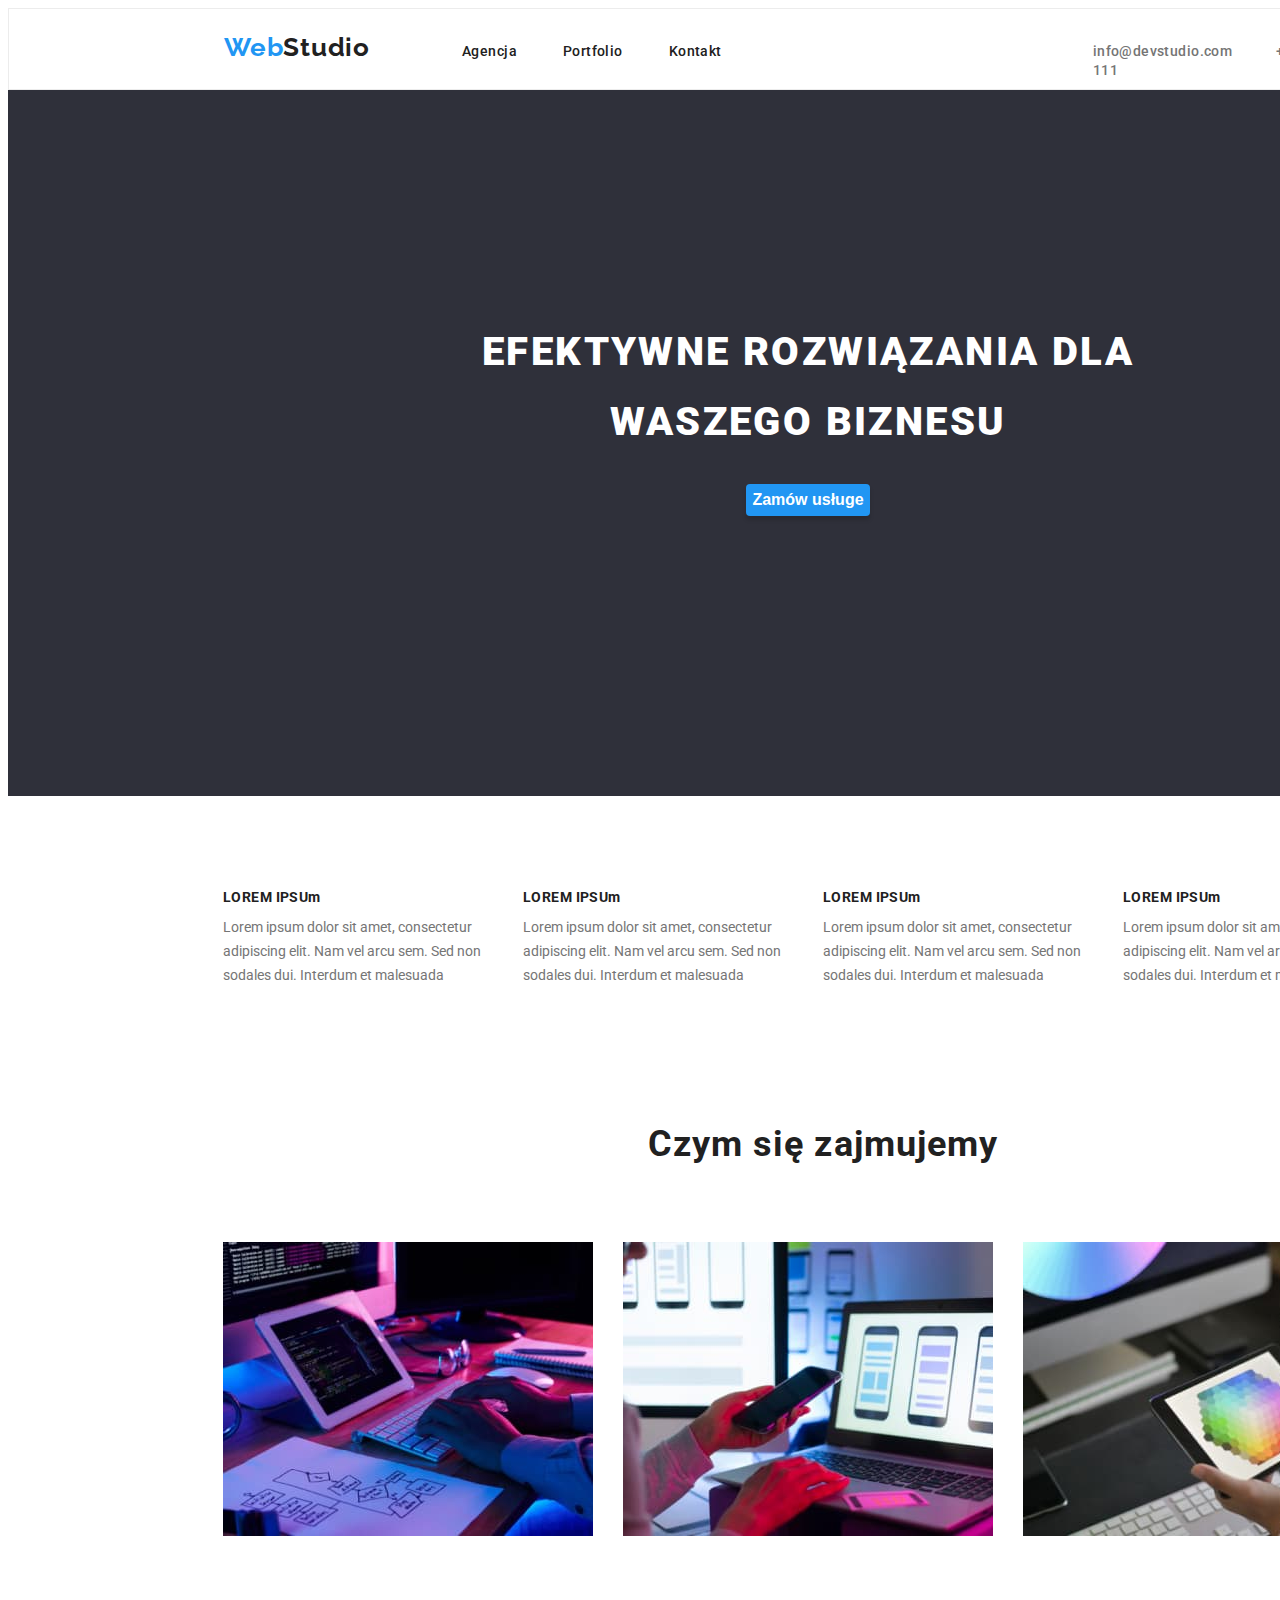
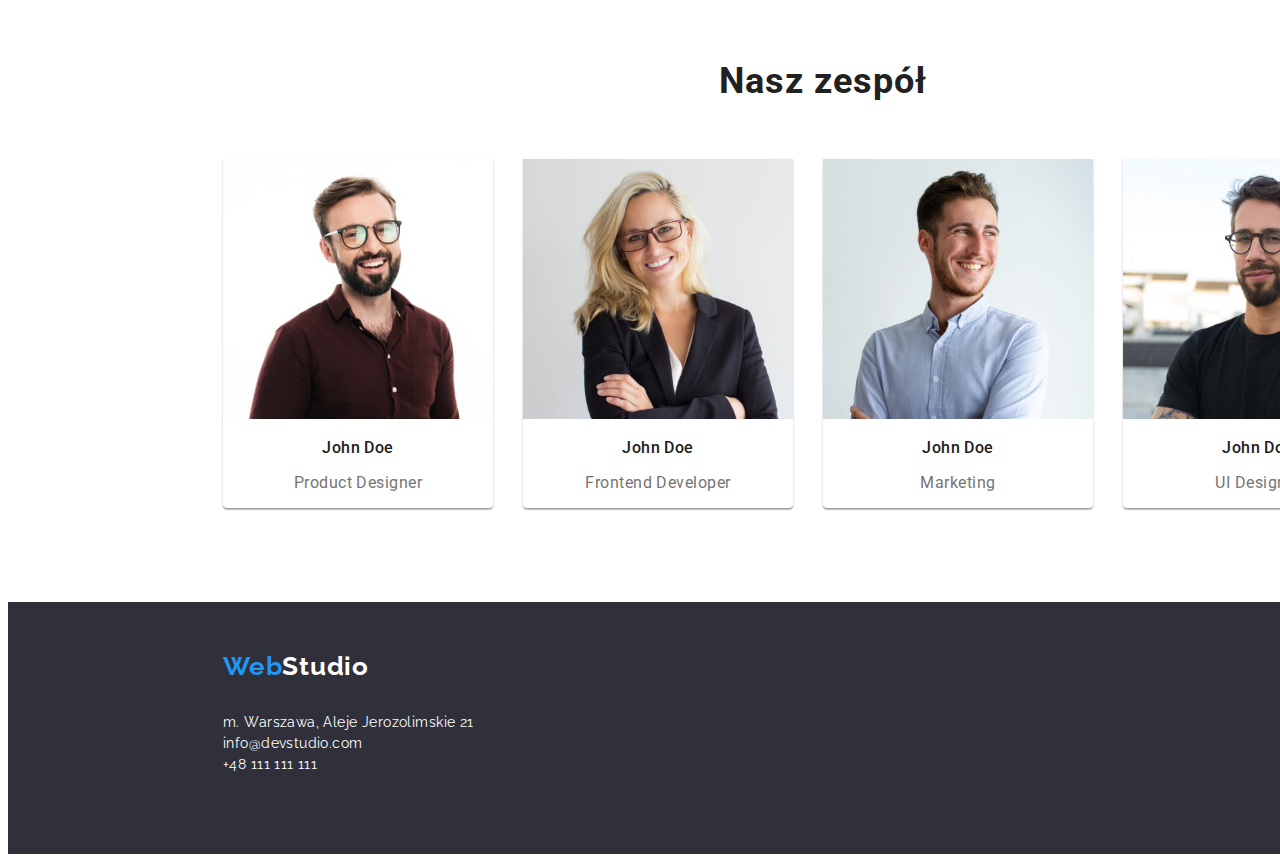
<file: index.html>
<!DOCTYPE html>
<html lang="pl">
<head>
    <meta charset="UTF-8">
    <meta http-equiv="X-UA-Compatible" content="IE=edge">
    <meta name="viewport" content="width=device-width, initial-scale=1.0">
    <title>Document</title>  
    <link rel="stylesheet" href="https://cdnjs.cloudflare.com/ajax/libs/modern-normalize/2.0.0/modern-normalize.css"
    integrity="sha512-gA2Bvu0/hw4oj0Lp8ZHjK+o3S4BE5m8d/wNVy6ktKLhHKPpWLQwv9ixzuWirWOakoJqlBdePq2NhoCaUOQ5npQ=="
    rossorigin="anonymous" referrerpolicy="no-referrer" />
    <link rel="stylesheet" href="./css/style.css"> 
    <link rel="stylesheet" href="./css/page-layout.css">
    <link rel="preconnect" href="https://fonts.googleapis.com">
    <link rel="preconnect" href="https://fonts.gstatic.com" crossorigin>
    <link href="https://fonts.googleapis.com/css2?family=Raleway:wght@700&family=Roboto:wght@400;500;900&display=swap" rel="stylesheet">

</head> 

<body> 
    <header>
       <div class="container" > 
            <div class="navigation-list">
                <div class="container-logo">
                    <a class="brand-logo" href="./index.html"><span class="first-half-webstudio">Web</span><span class="second-half-webstudio">Studio</span></a>
                </div> 
                <nav>
                    <ul class="link">
                        <li><a class="link-style-agency" href="#">Agencja</a></li>
                        <li><a class="link-style-portfolio" href="./portfolio.html">Portfolio</a></li>
                        <li><a class="link-style-contact" href="#">Kontakt</a></li> 
                    </ul> 
                </nav>
                <div class="contact-link">
                    <a class="link-contact" href="mailto:info@devstudio.com">info@devstudio.com</a> 
                    <a class="link-contact" href="tel:+48111111111">+48 111 111 111</a>  
                </div>
            </div>
        </div>
    </header> 
    <main>  
        <div class="container-first">
            <!--Szara sekcja z przyciskiem-->  
            <h1 class="large-text">EFEKTYWNE ROZWIĄZANIA DLA WASZEGO BIZNESU</h1>
            <button class="bth1" type="button">Zamów usługe</button>
        </div> 
        <div class="container-second">
        <!--Nasze atuty--> 
            <ul class="list-text">
                <li class="list-text-li"> 
                    <h3 class="list-text1">LOREM IPSUm</h3>
                    <p class="list-text2">Lorem ipsum dolor sit amet, consectetur adipiscing elit. Nam vel arcu sem. Sed non sodales dui. Interdum et malesuada<p>
                <li class="list-text-li"> 
                    <h3 class="list-text1">LOREM IPSUm</h3>
                    <p class="list-text2">Lorem ipsum dolor sit amet, consectetur adipiscing elit. Nam vel arcu sem. Sed non sodales dui. Interdum et malesuada<p>
                <li class="list-text-li"> 
                    <h3 class="list-text1">LOREM IPSUm</h3>
                    <p class="list-text2">Lorem ipsum dolor sit amet, consectetur adipiscing elit. Nam vel arcu sem. Sed non sodales dui. Interdum et malesuada<p>
                <li class="list-tex-li"> 
                    <h3 class="list-text1">LOREM IPSUm</h3>
                    <p class="list-text2">Lorem ipsum dolor sit amet, consectetur adipiscing elit. Nam vel arcu sem. Sed non sodales dui. Interdum et malesuada<p>
                </li>
            </ul> 
         
        
        <!--Czym się zajmujemy  bloki ze zdjęciami-->
            <h2 class="expert">Czym się zajmujemy</h2>
            <ul class="list-expert"> 
                <li class="list-expert-img"> 
                    <img  
                        src="images/images1/box1.jpg"  
                        alt="programista piszący kod na klawiaturze"  
                        width="370"  
                        height="294" 
                    /> 
                </li>
                <li class="list-expert-img"> 
                    <img  
                        src="images/images1/box2.jpg"  
                        alt="kobieta testuje aplikacje na telefonie"  
                        width="370" 
                        height="294" 
                    /> 
                </li>
                <li class="list-expert-img"> 
                    <img  
                        src="images/images1/box3.jpg"  
                        alt="grafik wybierający kolor na tablecie"  
                        width="370"  
                        height="294" 
                    /> 
                <li>
            </ul> 
        <!--Nasz zespół jest listą?-->
            <h2 class="team">Nasz zespół</h2>
            <ul class="list-team">   
                <li class="team-images"> 
                    <img  
                        src="images/images2/img1.jpg"  
                        alt="Mężczyzna w okularch i brązowej koszuli uśmiecha się"  
                        width="270"  
                        height="260" 
                    />  
                    <h3 class="team-name">John Doe</h3>
                    <p class="team-expert">Product Designer</p> 
                <li class="team-images">  
                    <img  
                        src="images/images2/img2.jpg"  
                        alt="Kobieta w okularach uśmiecha się"  
                        width="270"  
                        height="260" 
                    />
                    <h3 class="team-name">John Doe</h3>
                    <p class="team-expert">Frontend Developer</p> 
                <li class="team-images"> 
                    <img  
                        src="images/images2/img3.jpg"  
                        alt="Mężczyzna w błękitnej koszuli uśmiecha się"  
                        width="270"  
                        height="260" 
                    />
                    <h3 class="team-name">John Doe</h3>
                    <p class="team-expert">Marketing</p>
                <li class="team-images">
                    <img  
                        src="images/images2/img4.jpg"  
                        alt="Mężczyzna z zarostem i okularach uśmiecha się"  
                        width="270"  
                        height="260" 
                    />
                    <h3 class="team-name">John Doe</h3>
                    <p class="team-expert">UI Designer</p>
                </li>
            </ul> 
        </div>
    </main> 
    <footer>  
        <div class="container-footer"> 
            <a class="brand-logo-footer" href="./index.html"><span class="first-half-webstudio">Web</span><span class="second-half-webstudio2">Studio</span></a>
            <address class="box-footer"> 
                <ul class="list-adress">
                    <li class="list-adress-maps"><a class="adress-footer1" href="https://goo.gl/maps/7ZxhDKWCxvy8bxdD8"> m. Warszawa, Aleje Jerozolimskie 21</a></li>
                    <li class="list-adress-mail"><a class="adress-footer1" href="mailto:info@devstudio.com">info@devstudio.com</a></li>
                    <li class="list-adres-tel"><a class="adress-footer1" href="tel:+48111111111">+48 111 111 111</a></li>
                </ul> 
            </address>
        </div>
    </footer>
</body>  
</html>
</file>
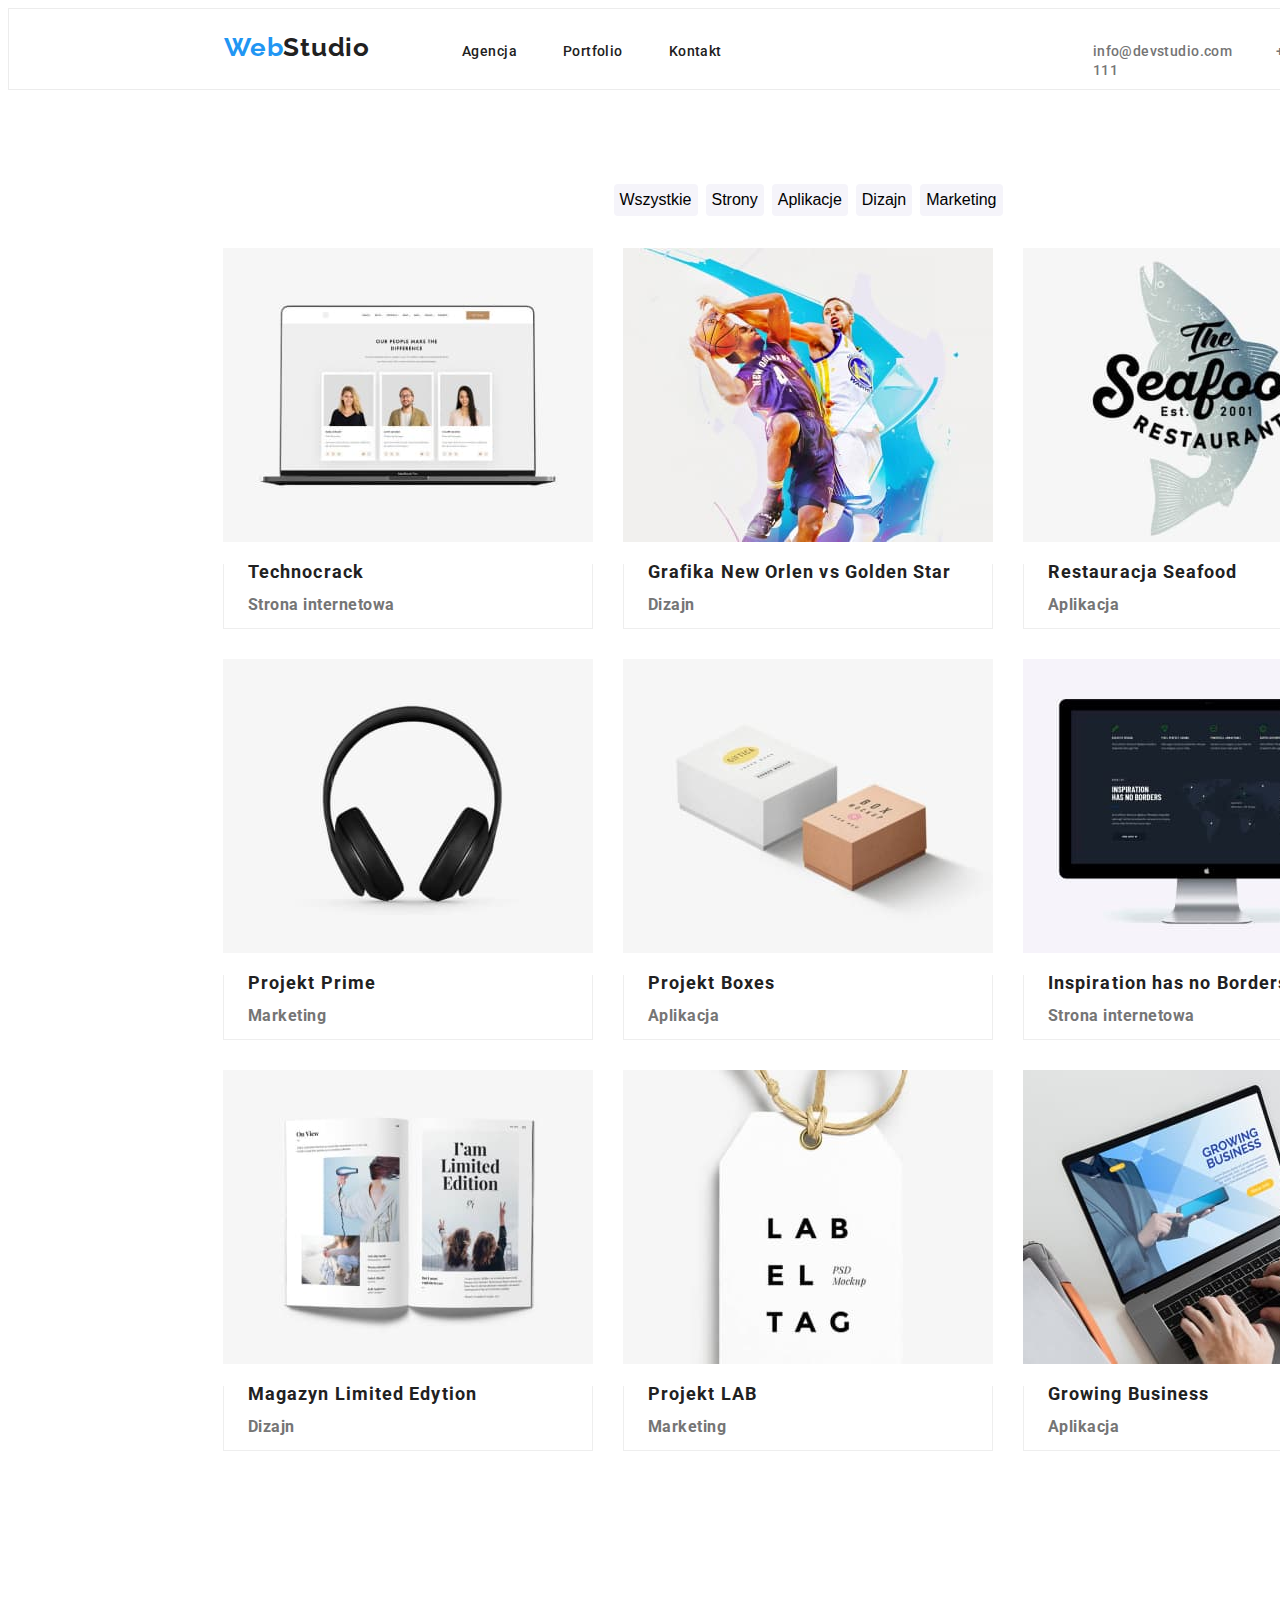
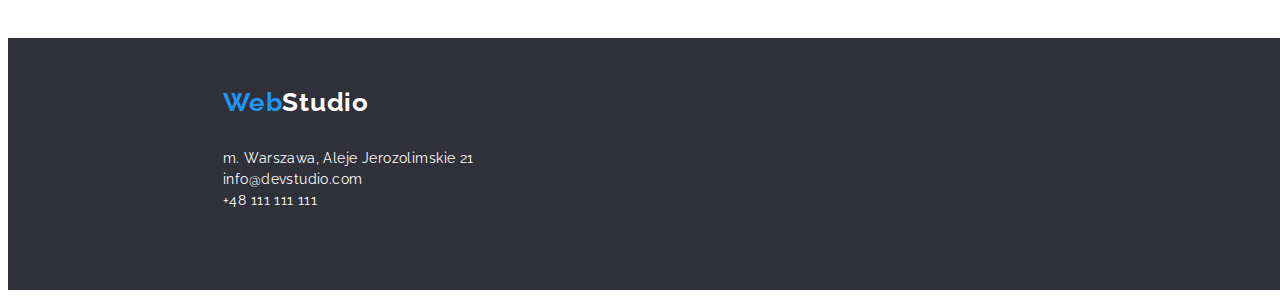
<file: portfolio.html>
<!DOCTYPE html> 
<html lang="pl">   
<head> 
    <meta charset="UTF-8">
    <meta http-equiv="X-UA-Compatible" content="IE=edge">
    <meta name="viewport" content="width=device-width, initial-scale=1.0">
    <title>Document</title>  
    <link rel="stylesheet" href="https://cdnjs.cloudflare.com/ajax/libs/modern-normalize/2.0.0/modern-normalize.css"
     integrity="sha512-gA2Bvu0/hw4oj0Lp8ZHjK+o3S4BE5m8d/wNVy6ktKLhHKPpWLQwv9ixzuWirWOakoJqlBdePq2NhoCaUOQ5npQ=="
     crossorigin="anonymous" referrerpolicy="no-referrer" />
    <link rel="stylesheet" href="./css/style.css"> 
    <link rel="stylesheet" href="./css/page-layout.css">
    <link rel="preconnect" href="https://fonts.googleapis.com">
    <link rel="preconnect" href="https://fonts.gstatic.com" crossorigin>
    <link href="https://fonts.googleapis.com/css2?family=Raleway:wght@700&family=Roboto:wght@400;500;900&display=swap"  rel="stylesheet">
 
</head> 
<body> 
    <header>
        <div class="container">
            <div class="navigation-list">
                <div class="container-logo">
                    <a class="brand-logo" href="./index.html"><span      class="first-half-webstudio">Web</span><span
                        class="second-half-webstudio">Studio</span></a>
                </div>
                <nav>
                    <ul class="link">
                        <li><a class="link-style-agency" href="#">Agencja</a></li>
                        <li><a class="link-style-portfolio" href="./portfolio.html">Portfolio</a></li>
                        <li><a class="link-style-contact" href="#">Kontakt</a></li>
                    </ul>
                </nav>
                <div class="contact-link">
                    <a class="link-contact" href="mailto:info@devstudio.com">info@devstudio.com</a>
                    <a class="link-contact" href="tel:+48111111111">+48 111 111 111</a>
                </div>
            </div>
        </div>
    </header>
    <main>  
        <!--przyciski nad zdjęciami-->  
        <div class="container-portfolio"> 
            <ul class="list-bth">
                <li> 
                    <button class="bth2" type="button">Wszystkie</button>
                </li>
                <li> 
                    <button class="bth2" type="button">Strony</button>
                </li>
                <li> 
                    <button class="bth2" type="button">Aplikacje</button>
                </li>
                <li>
                    <button class="bth2" type="button">Dizajn</button>
                </li>
                <li> 
                    <button class="bth2" type="button">Marketing</button>
                </li>
            </ul>
            <!--Lista ze zdjęciami-->   
            <div class="container-works">
                <ul class="list-works">
                    <li> 
                        <img  
                            src="images/images3/imgport1.jpg"  
                            alt="obraz laptopa" 
                            width="370"  
                            height="294" 
                        /> 
                        <header class="info-works">
                            <h3 class="list-works1">Technocrack</h3> 
                            <p class="list-works2">Strona internetowa</p>
                        </header>
                    </li>
                    <li> 
                        <img  
                            src="images/images3/imgport2.jpg"  
                            alt="dwóch koszykarzy" 
                            width="370"  
                            height="294"  
                        /> 
                        <header class="info-works">
                            <h3 class="list-works1">Grafika New Orlen vs Golden Star</h3>
                            <p class="list-works2">Dizajn</p> 
                        </header>
                    </li>
                    <li> 
                        <img  
                            src="images/images3/imgport3.jpg"  
                            alt="logo restauracji z rybą" 
                            width="370"  
                            height="294"  
                        />  
                        <header class="info-works">
                            <h3 class="list-works1">Restauracja Seafood</h3>
                            <p class="list-works2">Aplikacja</p> 
                        </header>
                    </li>
                    <li> 
                        <img  
                            src="images/images3/imgport4.jpg"  
                            alt="czarne słuchawki" 
                            width="370"
                            height="294"
                        /> 
                        <header class="info-works">
                            <h3 class="list-works1">Projekt Prime</h3>
                            <p class="list-works2">Marketing</p>
                        </header>
                    </li>
                    <li>
                        <img  
                            src="images/images3/imgport5.jpg"  
                            alt="dwa kartony" 
                            width="370"  
                            height="294"  
                        />
                        <header class="info-works">
                            <h3 class="list-works1">Projekt Boxes</h3>
                            <p class="list-works2">Aplikacja</p> 
                        </header>
                    </li>
                    <li> 
                        <img  
                            src="images/images3/imgport6.jpg"  
                            alt="monitor komputerowy" 
                            width="370"
                            height="294"> 
                        <header class="info-works">
                            <h3 class="list-works1">Inspiration has no Borders</h3>
                            <p class="list-works2">Strona internetowa</p>
                        </header>
                    </li> 
                    <li>
                        <img  
                            src="images/images3/imgport7.jpg"  
                            alt="Otwarta książka" 
                            width="370"
                            height="294"   
                        /> 
                        <header class="info-works">
                            <h3 class="list-works1">Magazyn Limited Edytion</h3>
                            <p class="list-works2">Dizajn</p>
                        </header>
                    </li>
                    <li> 
                        <img  
                            src="images/images3/imgport8.jpg"
                            alt="zawieszka" 
                            width="370"
                            height="294"  
                        />
                        <header class="info-works">
                            <h3 class="list-works1">Projekt LAB</h3>
                            <p class="list-works2">Marketing</p> 
                        </header>
                    </li>
                    <li> 
                        <img  
                            src="images/images3/imgport9.jpg" 
                            alt="Mężczyzna używający laptopa" 
                            width="370"  
                            height="294"
                        />
                        <header class="info-works">
                            <h3 class="list-works1">Growing Business</h3>
                            <p class="list-works2">Aplikacja</p>
                        </header>
                    
                    </li>
                </ul>  
            </div>
        </div>
    </main> 
  <footer>  
        <div class="container-footer"> 
            <a class="brand-logo-footer" href="./index.html"><span class="first-half-webstudio">Web</span><span class="second-half-webstudio2">Studio</span></a>
            <address> 
                <ul class="list-adress">
                    <li class="list-adress-maps"><a class="adress-footer1" href="https://goo.gl/maps/7ZxhDKWCxvy8bxdD8"> m. Warszawa, Aleje Jerozolimskie 21</a></li>
                    <li class="list-adress-mail"><a class="adress-footer1" href="mailto:info@devstudio.com">info@devstudio.com</a></li>
                    <li class="list-adres-tel"><a class="adress-footer1" href="tel:+48111111111">+48 111 111 111</a></li>
                </ul> 
            </address>
        </div>
    </footer>
</body>
</file>
<file: css/style.css>
body { 
    font-family:"Roboto"; sans-serif; 
    color: #212121;
 }  
  
.brand-logo, .brand-logo-footer { 
    text-decoration:none; 
    display: flex;
 }

.first-half-webstudio { 
    display: inline-block;
    font-family:Raleway;
    font-weight: 700;
    font-size: 26px; 
    line-height: 2.25em;
    letter-spacing: 0.03em;
    color: #2196F3;
}

.second-half-webstudio { 
    display: inline-block;
    font-family: Raleway;
    font-weight: 700;
    font-size: 26px;
    line-height: 2.25em;
    letter-spacing: 0.03em;
    color: #212121;
}
.second-half-webstudio2 {
    display: inline-block;
    font-family: Raleway;
    font-weight: 700;
    font-size: 26px;
    line-height: 2.25em;
    letter-spacing: 0.03em;
    color: #fff; 
    
}
.link-style-agency, 
.link-style-portfolio,
.link-style-contact {    
    font-family: Roboto;
    text-decoration: none; 
    font-weight: 500; 
    font-size: 14px;   
    line-height: 0.88em; 
    letter-spacing: 0.03em; 
    color: #212121;
}  

.link-contact { 
    text-decoration: none;
    color: #757575;
    font-weight: 500;
    font-size: 14px;
    line-height: 0.88em;
    letter-spacing: 0.03em;
} 
 
.link-style-agency:hover, 
.link-style-portfolio:hover,
.link-style-contact:hover {  
    color: #2196F3;
} 
 
.bth1 { 
    background-color: #2196F3; 
    color: #ffff;
    font-weight: 700;
    font-size: 16px;
    line-height: 1.88em;
    cursor: pointer; 
    border-radius: 4px; 
    box-shadow: 0px 4px 4px rgba(0,0,0, 0.15); 
    border: 0;
}

.bth2 {
    font-weight: 500; 
    font-size: 16px; 
    line-height: 1.88em; 
    cursor: pointer; 
    background-color: rgba(245, 244, 250, 1) ; 
    border: #fff; 
    border-radius: 4px;
}  

.bth2:hover, .bth2:focus { 
    background-color: #2196F3; 
    color: white; 
} 
 
.link, .list-bth, .list-adress, .list-works, .list-text, 
.list-team, .list-expert { 
    list-style-type: none; 
}  

.list-works1 {  
    font-weight: 700;
    font-size: 18px;
    line-height: 0.88em; 
    letter-spacing: 0.06em;  
    padding-left: 24px;
} 

.list-works2 {  
    font-weight: 700;
    font-size: 16px;
    line-height: 0.88em; 
    letter-spacing: 0.03em;  
    color: #757575; 
    padding-left: 24px;
} 

.container-footer {
    background-color: #2f303a; 
}

.adress-footer1 {  
    font-style: normal;
    text-decoration: none;
    color: #ffff;
    font-family: Raleway;
    font-size: 14px;
    line-height: 1.5em;
    letter-spacing: 0.03em;
}

.large-text {  
    font-weight: 900;
    font-size: 40px;
    line-height: 1.75em;
    letter-spacing: 0.06em;
    color: #ffff;  
}

.list-text1 { 
    font-weight: 700;
    font-size: 14px;
    line-height: 1.14em;
    letter-spacing: 0.03em;
}
 
.list-text2 { 
    font-size: 14px;
    line-height: 1.71em;
    letter-spacing 0.03em;; 
    color: #757575;
} 

.team, .expert {
    font-weight: 700;
    font-size: 36px;
    line-height: 2.63em;
    letter-spacing: 0.03em;
} 
 
.team-name {
    font-weight: 500;
    font-size: 16px;
    line-height: 1.18em;
    letter-spacing: 0.03em; 
} 
.team-expert { 
    font-size: 16px;
    line-height: 1.18em;
    letter-spacing: 0.03em; 
    color: #757575;
}
</file>
<file: css/page-layout.css>
*, 
::before 
::after{ 
    box-sizing: border-box;  
} 

body{  
    width: 1600px;
}

/* kontener menu z nawigacją - wspólna dla wszystkich kart*/
.container{ 
    width: 1600px;  
    height: 80px;
    border: 1px solid rgba(236,236,236,1);
    margin: auto;
} 

.navigation-list{ 
   width: 1200px;
   height: 80px;
   display: flex; 
   justify-content: space-between;
   align-items: baseline; 
   margin-left: 215px; 
   padding: 0;

} 

.container-logo { 
    width: 145px; 
    height: 31px; 
    display: flex; 
    justify-content: space-between; 
    padding: 0; 
} 
  
.link-style-agency, .link-style-portfolio{
    padding-right: 46px;
}

.link{  
    display: flex;
    margin-left: 93px;
    margin-top: 32px;
    margin-bottom: 32px;
    margin-right: 371px;
    letter-spacing: 0.02em;
    padding-left: 0;     
} 
  
.contact-link { 
    justify-content: space-between; 
    width: 345px; 
} 
 
.link-contact{ 
    padding-right: 40px;
}

/* kontener z dużym tekstem i przyciskiem*/ 

.container-first{ 
    background-color: #2f303a; 
    color: #FFFFFF; 
    top: 80px;
    padding: 200px 452px 280px 452px;
    text-align: center; 
    margin: auto;
} 
  
.large-text{ 
    width: 696px; 
}
 
/* sekcja z tekstem lorem*/ 

.container-second{ 
    width: 1200px; 
    margin: 94px 215px 94px 215px;
}

 .list-text{ 
    display: flex; 
    justify-content: space-between; 
    padding-left: 0;
 }

.list-text1{ 
    margin: auto;
} 

.list-text2{ 
     
    margin-top: 10px;
    margin-right: 30px;
    margin-bottom: 94px;
} 
   
/* sekcja ze zdjęciami*/ 

.expert{ 
    text-align: center; 
    margin-top: 0; 
    margin-bottom: 50px;
} 

.list-expert{ 
    display: flex;
    margin-top: 50px;
    margin-bottom: 94px;
    padding-left: 0px;
 }
  
.list-expert-img{ 
    margin-right: 30px;
}  

 /*sekcja z zespołem*/ 

.team{ 
    text-align: center;
} 

 .list-team{
    display: flex;
    text-align: center;
    margin-top: 0px;
    padding-left: 0px;
    margin-bottom: 94px;
 } 
  
.team-images{
    margin-right: 30px; 
    box-shadow: 0px 1px 3px rgba(0, 0, 0, 0.12), 0px 1px 1px rgba(0, 0, 0, 0.14), 0px 2px 1px rgba(0, 0, 0, 0.2);
    border-radius: 0px 0px 4px 4px;
} 

/* kontener ze stopą - wzpólna dla wszystkich kart*/ 
 
footer{ 
    width: 1600px; 
    height: 252px; 
    background-color: #2f303a;
}

.container-footer{
    height: auto; 
    margin-left: 215px; 
    margin-right: 215px;  
    padding-top: 35px; 
 
}
 
.list-adress{ 
    padding-left: 0;
}

/* page layout portfolio*/ 

  
.list-bth{ 
    display: flex;
    gap: 8px;
    margin-left: auto;
    margin-top: 0px;
    margin-bottom: 10px;
    margin-right: auto;
    padding-left: 0px;
    width: 572px;
    height: 54px;
    letter-spacing: 0.03em; 
    justify-content: center;
     
} 
  

.container-portfolio{ 
    width: 1170px; 
    height: 1360px;
    margin-left: 215px; 
    margin-right: 215px; 
    margin-top: 94px;  
    margin-bottom: 94px;
}
 
.list-works{ 
    display: flex;
    flex-wrap: wrap;
    gap: 30px;
    padding: 0;
    flex-basis: calc((100% - 30px) / 3);
    margin: 0;
}  
 
.info-works{ 
    border-left: 1px solid #EEEEEE;
    border-right: 1px solid #EEEEEE;
    border-bottom: 1px solid #EEEEEE;
}
</file>
